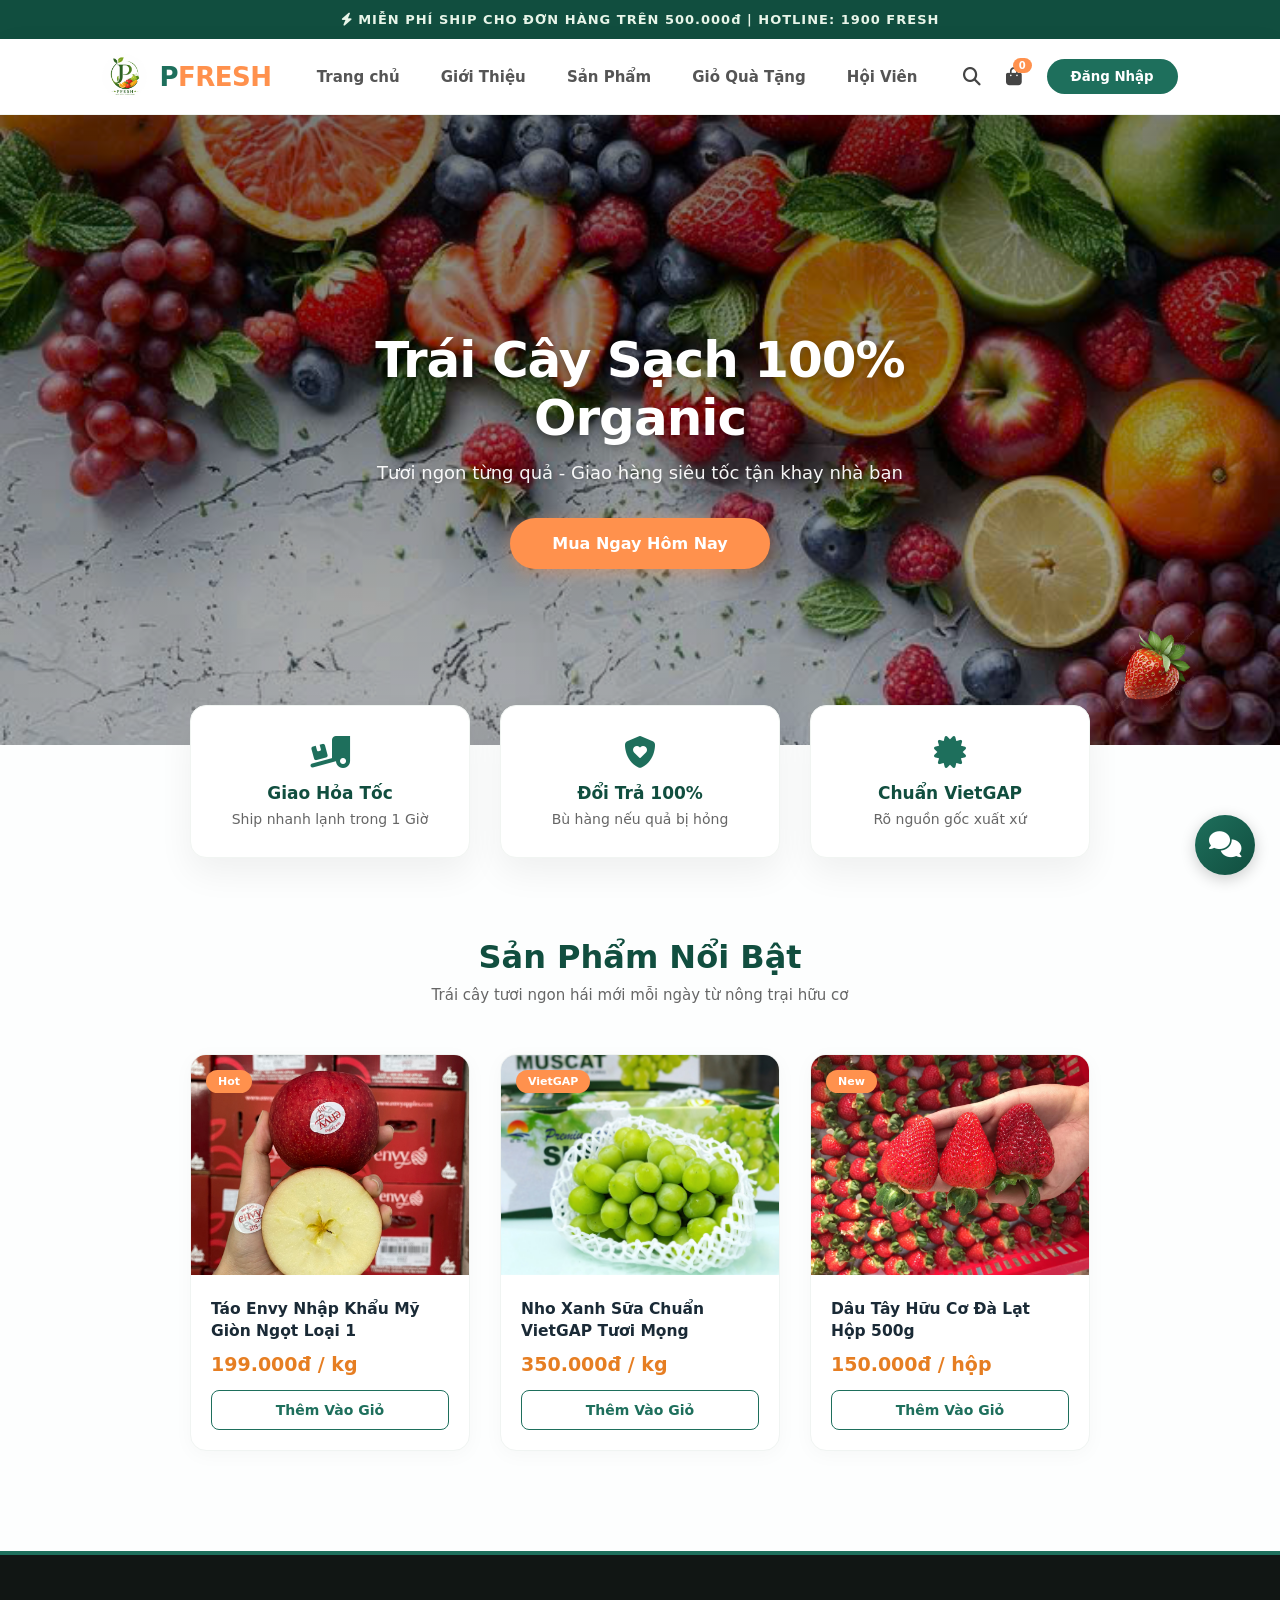
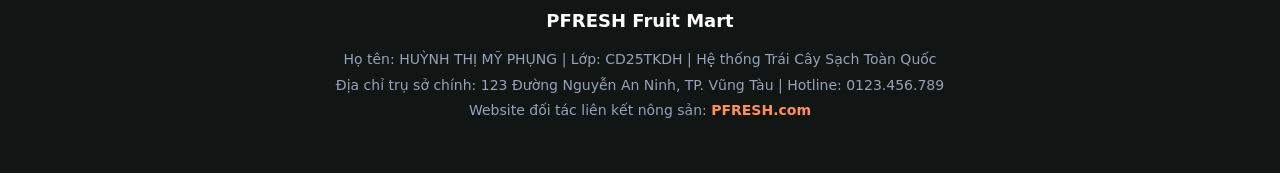
<file: index.html>
<!doctype html>
<html lang="vi">
<head>
    <meta charset="utf-8">
    <meta name="viewport" content="width=device-width, initial-scale=1.0">
    <title>PFRESH - Trái Cây Sạch 100% Organic</title>
    <link href="styles/dinhdangg.css" type="text/css" rel="stylesheet">
    <link rel="stylesheet" href="https://cdnjs.cloudflare.com/ajax/libs/font-awesome/6.4.0/css/all.min.css">
</head>

<body>
    <div class="topbar">
        <i class="fa-solid fa-bolt"></i> MIỄN PHÍ SHIP CHO ĐƠN HÀNG TRÊN 500.000đ | HOTLINE: 1900 FRESH
    </div>

    <header>
        <div class="logo">
            <img src="image/logoo.jpg" alt="Logo">
            <h2>P<span>FRESH</span></h2>
        </div>

        <nav>
            <a href="index.html">Trang chủ</a>
            <a href="Giới thiệu.html">Giới Thiệu</a>
            <a href="Sản phẩm.html">Sản Phẩm</a>
            <a href="Giỏ quà tặng.html">Giỏ Quà Tặng</a>
            <a href="Hội viên.html">Hội Viên</a>
        </nav>

        <div class="icons">
            <i class="fa-solid fa-magnifying-glass"></i>
            <div class="cart">
                <i class="fa-solid fa-bag-shopping"></i>
                <div class="cart-count" id="cartCount">0</div>
            </div>
            <button class="login-btn" onclick="gotoAccount()">Đăng Nhập</button>
        </div>
    </header>

    <section id="home" class="banner">
        <div class="banner-content">
            <h1>Trái Cây Sạch 100% Organic</h1>
            <p>Tươi ngon từng quả - Giao hàng siêu tốc tận khay nhà bạn</p>
            <button onclick="goShop()">Mua Ngay Hôm Nay</button>
        </div>
        <img class="animated-gif" src="image/pngtree-fresh-and-transparent-strawberry-fruit-png-image_9057037.png" alt="Strawberry Animation">
    </section>

    <div class="features">
        <div class="feature-box">
            <i class="fa-solid fa-truck-ramp-box"></i>
            <h3>Giao Hỏa Tốc</h3>
            <p>Ship nhanh lạnh trong 1 Giờ</p>
        </div>
        <div class="feature-box">
            <i class="fa-solid fa-shield-heart"></i>
            <h3>Đổi Trả 100%</h3>
            <p>Bù hàng nếu quả bị hỏng</p>
        </div>
        <div class="feature-box">
            <i class="fa-solid fa-certificate"></i>
            <h3>Chuẩn VietGAP</h3>
            <p>Rõ nguồn gốc xuất xứ</p>
        </div>
    </div>

    <section id="products-section">
        <h2 class="title">Sản Phẩm Nổi Bật</h2>
        <p class="subtitle">Trái cây tươi ngon hái mới mỗi ngày từ nông trại hữu cơ</p>
        
        <div class="products">
            <div class="card">
                <div class="badge">Hot</div>
                <img src="image/envy4.jpg" alt="Táo Envy">
                <div class="content">
                    <h3>Táo Envy Nhập Khẩu Mỹ Giòn Ngọt Loại 1</h3>
                    <div class="price">199.000đ / kg</div>
                    <button class="buy" onclick="addCart()">Thêm Vào Giỏ</button>
                </div>
            </div>
            
            <div class="card">
                <div class="badge">VietGAP</div>
                <img src="image/gia-nho-sua-han-quoc-fuji-2.jpg" alt="Nho Mẫu Đơn">
                <div class="content">
                    <h3>Nho Xanh Sữa Chuẩn VietGAP Tươi Mọng</h3>
                    <div class="price">350.000đ / kg</div>
                    <button class="buy" onclick="addCart()">Thêm Vào Giỏ</button>
                </div>
            </div>
            
            <div class="card">
                <div class="badge">New</div>
                <img src="image/Vuon-dau-tay-Da-Lat-gia-re-Minh-Hoa.jpg" alt="Dâu Tây">
                <div class="content">
                    <h3>Dâu Tây Hữu Cơ Đà Lạt Hộp 500g</h3>
                    <div class="price">150.000đ / hộp</div>
                    <button class="buy" onclick="addCart()">Thêm Vào Giỏ</button>
                </div>
            </div>
        </div>
    </section>
    <footer>
        <p><strong>PFRESH Fruit Mart</strong></p>
        <p>Họ tên: HUỲNH THỊ MỸ PHỤNG | Lớp: CD25TKDH | Hệ thống Trái Cây Sạch Toàn Quốc</p>
        <p>Địa chỉ trụ sở chính: 123 Đường Nguyễn An Ninh, TP. Vũng Tàu | Hotline: 0123.456.789</p>
        <p>Website đối tác liên kết nông sản: <a href="https://PFRESH.com" target="_blank">PFRESH.com</a></p>
    </footer>

    <!-- KHUNG CHATBOX CHUẨN (CHỈ XUẤT HIỆN DUY NHẤT 1 LẦN Ở CUỐI) -->
    <div class="chat-button" onclick="toggleChat()">
        <i class="fa-solid fa-comments"></i>
    </div>

    <div class="chat-box" id="chatBox">
        <div class="chat-header">
            <div class="chat-title">
                <span class="status-dot"></span>
                <div>
                    <h4>Chuyên Viên PFRESH</h4>
                    <p>Đang trực tuyến • Hỗ trợ 24/7</p>
                </div>
            </div>
            <i class="fa-solid fa-xmark close-icon" onclick="toggleChat()"></i>
        </div>
        
        <div class="chat-messages" id="chatMessages">
            <div class="message bot">
                💚 <strong>Dạ PFRESH Fruit Mart xin chào quý khách!</strong><br>
                Hôm nay chúng mình có Táo Envy Mỹ giòn ngọt và Dâu Tây Đà Lạt hữu cơ vừa cập bến tươi rói ạ! Bạn cần shop tư vấn sản phẩm, thiết kế giỏ quà hay hỗ trợ kiểm tra đơn hàng thế ạ? Shop luôn sẵn sàng phục vụ bạn nhiệt tình nhất! 🥰
            </div>
            
            <div class="chat-suggestions">
                <button class="suggest-btn" onclick="selectSuggestion('🍎 Tư vấn trái cây hot hôm nay')">🍎 Trái cây hot hôm nay</button>
                <button class="suggest-btn" onclick="selectSuggestion('🎁 Thiết kế giỏ quà biếu tặng')">🎁 Thiết kế giỏ quà tặng</button>
                <button class="suggest-btn" onclick="selectSuggestion('🛵 Chính sách đổi trả & Freeship')">🛵 Chính sách ship & đổi trả</button>
                <button class="suggest-btn" onclick="selectSuggestion('⭐ Đăng ký thẻ hội viên VIP')">⭐ Thẻ hội viên VIP</button>
            </div>
        </div>
        
        <div class="chat-input-area">
            <input type="text" id="chatInput" placeholder="Nhập câu hỏi của bạn tại đây..." onkeypress="handleKeyPress(event)">
            <button onclick="sendMessage()"><i class="fa-solid fa-paper-plane"></i></button>
        </div>
    </div>

    <script src="script/taitrang.js" type="text/javascript"></script>
</body>
</html>
</file>
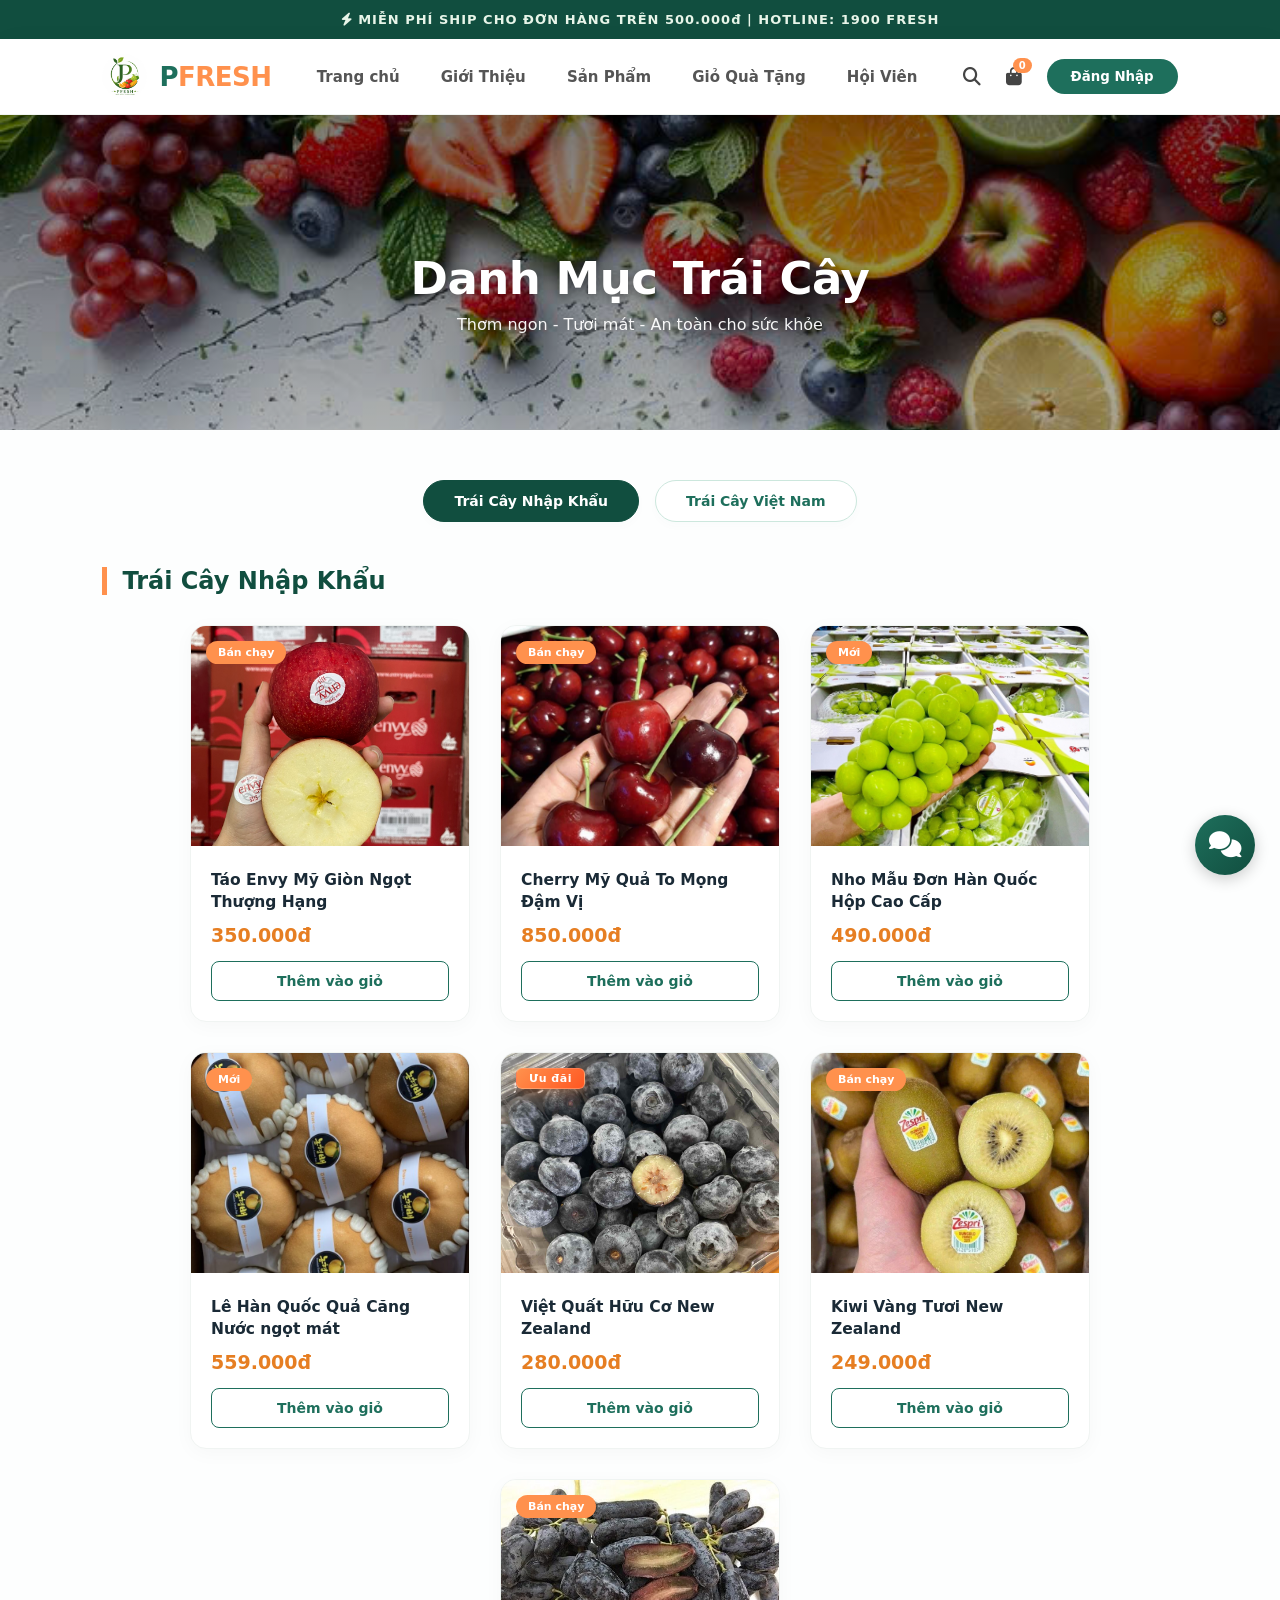
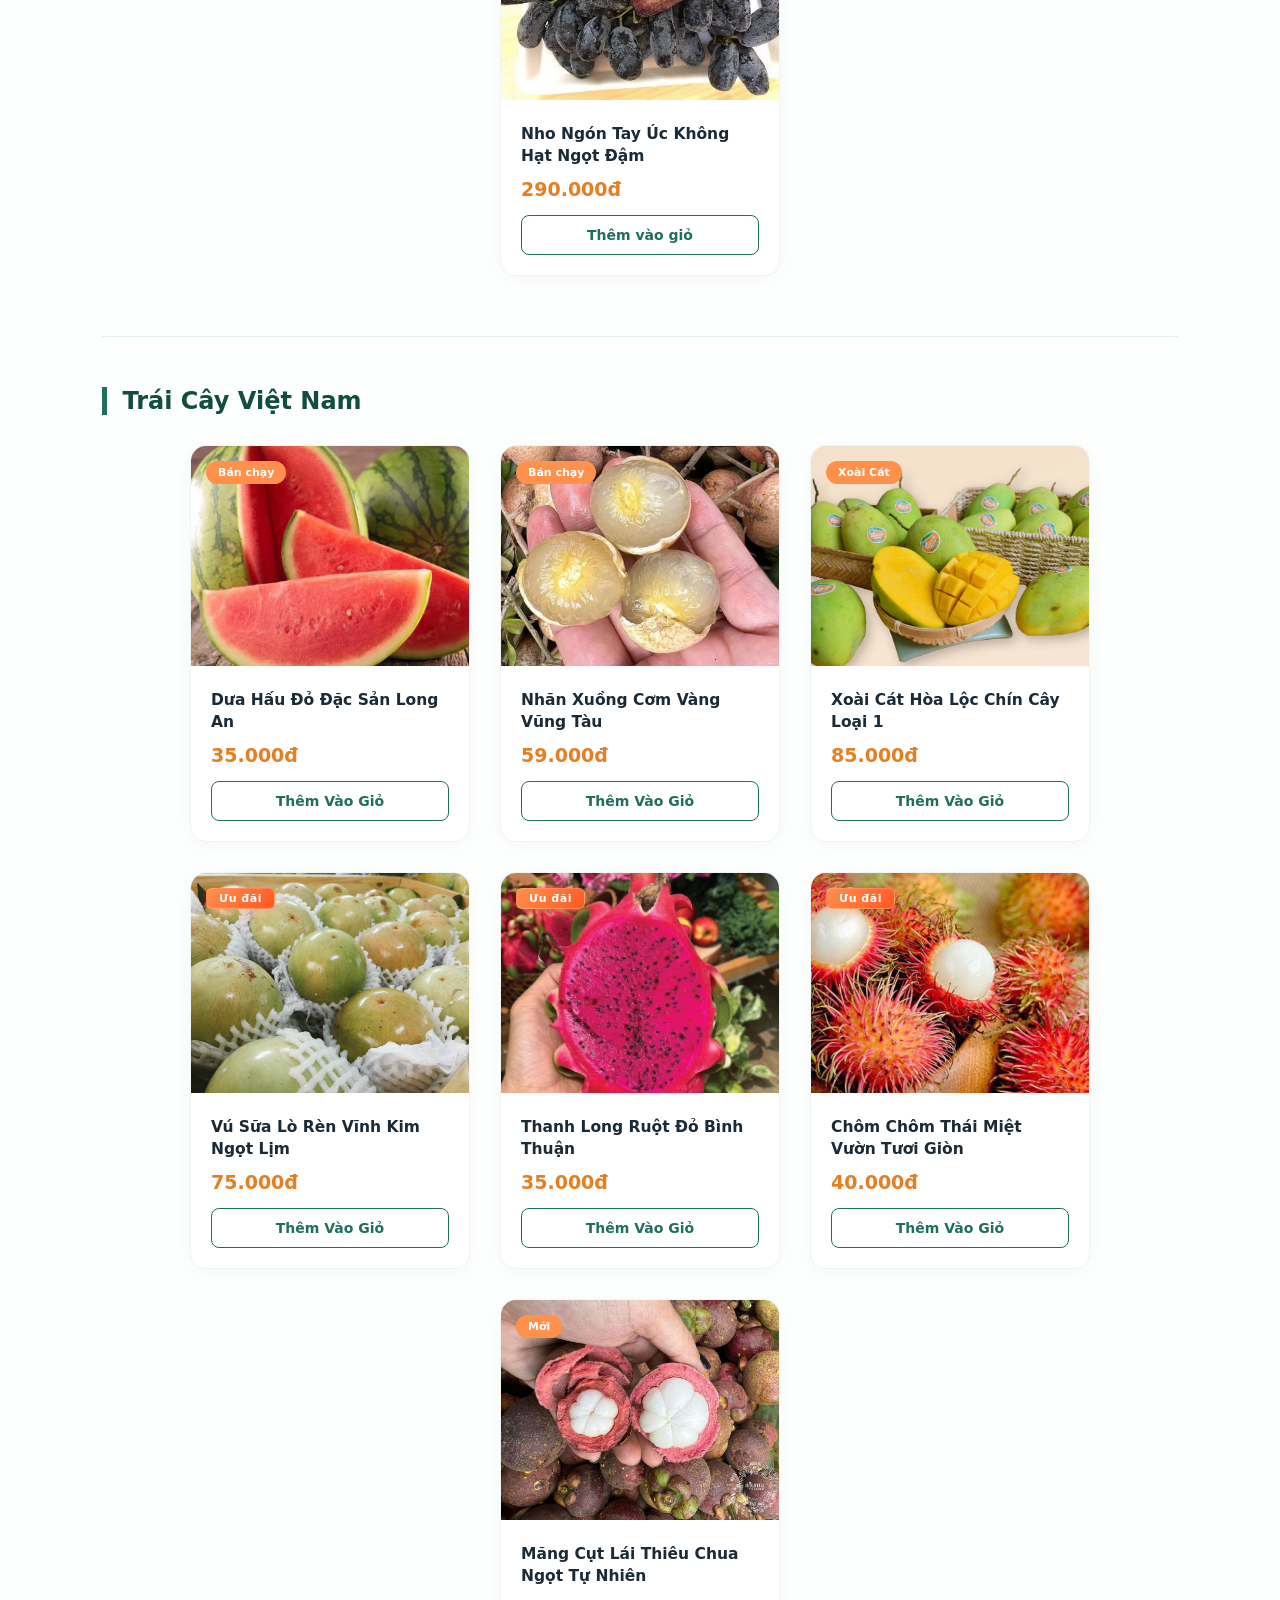
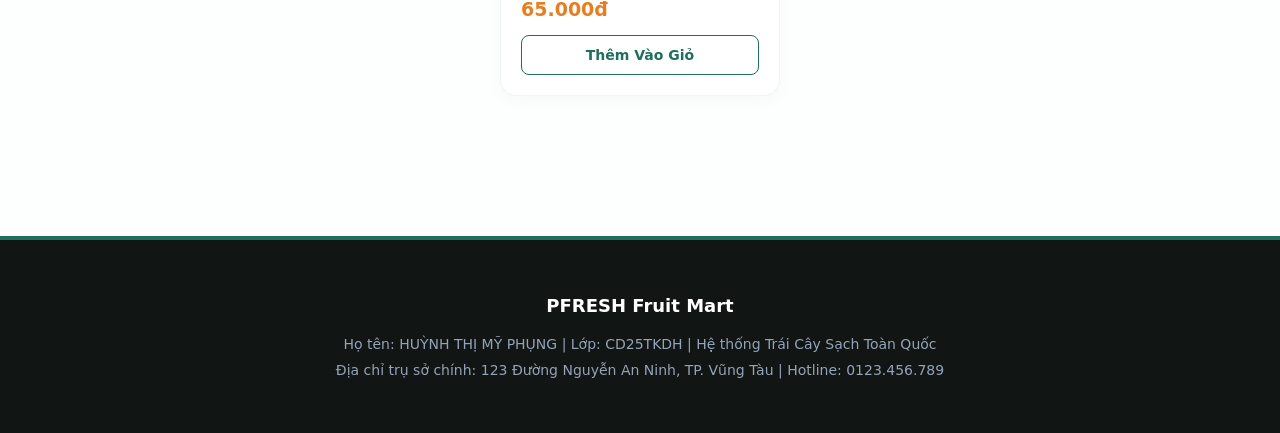
<file: Sản phẩm.html>
<!doctype html>
<html lang="vi">
<head>
    <meta charset="utf-8">
    <meta name="viewport" content="width=device-width, initial-scale=1.0">
    <title>Sản Phẩm - PFRESH</title>
    <link href="styles/dinhdangg.css" type="text/css" rel="stylesheet">
    <link rel="stylesheet" href="https://cdnjs.cloudflare.com/ajax/libs/font-awesome/6.4.0/css/all.min.css">
</head>

<body>
    <div class="topbar">
        <i class="fa-solid fa-bolt"></i> MIỄN PHÍ SHIP CHO ĐƠN HÀNG TRÊN 500.000đ | HOTLINE: 1900 FRESH
    </div>

    <header>
        <div class="logo">
            <img src="image/logoo.jpg" alt="Logo">
            <h2>P<span>FRESH</span></h2>
        </div>
        <nav>
            <a href="index.html">Trang chủ</a>
            <a href="Giới thiệu.html">Giới Thiệu</a>
            <a href="Sản phẩm.html">Sản Phẩm</a>
            <a href="Giỏ quà tặng.html">Giỏ Quà Tặng</a>
            <a href="Hội viên.html">Hội Viên</a>
        </nav>
        <div class="icons">
            <i class="fa-solid fa-magnifying-glass"></i>
            <div class="cart">
                <i class="fa-solid fa-bag-shopping"></i>
                <div class="cart-count" id="cartCount">0</div>
            </div>
            <button class="login-btn" onclick="gotoAccount()">Đăng Nhập</button>
        </div>
    </header>

    <section class="products-hero-banner">
        <div class="banner-content">
            <h1>Danh Mục Trái Cây</h1>
            <p>Thơm ngon - Tươi mát - An toàn cho sức khỏe</p>
        </div>
    </section>

    <section id="products-section" class="products-page-wrapper">
        <div class="products-filter-tabs">
            <button class="filter-tab-btn active" onclick="scrollToSection('imported-fruits')">Trái Cây Nhập Khẩu</button>
            <button class="filter-tab-btn" onclick="scrollToSection('local-fruits')">Trái Cây Việt Nam</button>
        </div>

        <div id="imported-fruits" class="category-block-title">
            <h3>Trái Cây Nhập Khẩu</h3>
        </div>
        
        <div class="products" style="margin-bottom: 60px;">
            <div class="card">
                <div class="badge">Bán chạy</div>
                <img src="image/envy4.jpg" alt="Táo envy Mỹ Nhập Khẩu">
                <div class="content">
                    <h3>Táo Envy Mỹ Giòn Ngọt Thượng Hạng</h3>
                    <div class="price">350.000đ</div>
                    <button class="buy" onclick="addCart()">Thêm vào giỏ</button>
                </div>
            </div>
            <div class="card">
                <div class="badge">Bán chạy</div>
                <img src="image/cherry-my.jpg" alt="Cherry Mỹ">
                <div class="content">
                    <h3>Cherry Mỹ Quả To Mọng Đậm Vị</h3>
                    <div class="price">850.000đ</div>
                    <button class="buy" onclick="addCart()">Thêm vào giỏ</button>
                </div>
            </div>
            <div class="card">
                <div class="badge animated-new">Mới</div>
                <img src="image/1667961566_VCdYELIbGBASNuoc_1667962167-php4cc8za.png" alt="Nho Mẫu Đơn">
                <div class="content">
                    <h3>Nho Mẫu Đơn Hàn Quốc Hộp Cao Cấp</h3>
                    <div class="price">490.000đ</div>
                    <button class="buy" onclick="addCart()">Thêm vào giỏ</button>
                </div>
            </div>
            <div class="card">
                <div class="badge animated-new">Mới</div>
                <img src="image/Le-Han-Quoc-704x704.jpg" alt="Lê Hàn Quốc">
                <div class="content">
                    <h3>Lê Hàn Quốc Quả Căng Nước ngọt mát</h3>
                    <div class="price">559.000đ</div>
                    <button class="buy" onclick="addCart()">Thêm vào giỏ</button>
                </div>
            </div>
            <div class="card">
                <div class="badge discount-highlight">Ưu đãi</div>
                <img src="image/viet-quat-new-zealand-2-min.jpg" alt="Việt Quất New Zealand">
                <div class="content">
                    <h3>Việt Quất Hữu Cơ New Zealand</h3>
                    <div class="price">280.000đ</div>
                    <button class="buy" onclick="addCart()">Thêm vào giỏ</button>
                </div>
            </div>
            <div class="card">
                <div class="badge">Bán chạy</div>
                <img src="image/kiwi-vang-new-zealand__1__2763e39a36ee4914965292b190a02193_master.jpg" alt="Kiwi Vàng New Zealand">
                <div class="content">
                    <h3>Kiwi Vàng Tươi New Zealand</h3>
                    <div class="price">249.000đ</div>
                    <button class="buy" onclick="addCart()">Thêm vào giỏ</button>
                </div>
            </div>
            <div class="card">
                <div class="badge">Bán chạy</div>
                <img src="image/nho_ngon_tay_-min.jpg" alt="Nho Ngón Tay Úc">
                <div class="content">
                    <h3>Nho Ngón Tay Úc Không Hạt Ngọt Đậm</h3>
                    <div class="price">290.000đ</div>
                    <button class="buy" onclick="addCart()">Thêm vào giỏ</button>
                </div>
            </div>
        </div>

        <hr style="border: 0; height: 1px; background: #e0f0e9; margin-top: 50px; margin-bottom: 50px;">

        <div id="local-fruits" class="category-block-title local-accent">
            <h3>Trái Cây Việt Nam</h3>
        </div>
        
        <div class="products">
            <div class="card">
                <div class="badge">Bán chạy</div>
                <img src="image/8936140320468-DT-1.jpg.webp" alt="Dưa hấu Long An">
                <div class="content">
                    <h3>Dưa Hấu Đỏ Đặc Sản Long An</h3>
                    <div class="price">35.000đ</div>
                    <button class="buy" onclick="addCart()">Thêm Vào Giỏ</button>
                </div>
            </div>
            <div class="card">
                <div class="badge">Bán chạy</div>
                <img src="image/nhan-xuong-4-min.jpg" alt="Nhãn xuồng cơm vàng">
                <div class="content">
                    <h3>Nhãn Xuồng Cơm Vàng Vũng Tàu</h3>
                    <div class="price">59.000đ</div>
                    <button class="buy" onclick="addCart()">Thêm Vào Giỏ</button>
                </div>
            </div>
            <div class="card">
                <div class="badge">Xoài Cát</div>
                <img src="image/xoai-cat-hoa-loc.webp" alt="Xoài Cát Hòa Lộc">
                <div class="content">
                    <h3>Xoài Cát Hòa Lộc Chín Cây Loại 1</h3>
                    <div class="price">85.000đ</div>
                    <button class="buy" onclick="addCart()">Thêm Vào Giỏ</button>
                </div>
            </div>
            <div class="card">
                <div class="badge discount-highlight">Ưu đãi</div>
                <img src="image/ve-tien-giang-thuong-thuc-vu-sua-lo-ren-vinh-kim-nuc-tieng-2-1650969320.jpg" alt="Vú Sữa Lò Rèn">
                <div class="content">
                    <h3>Vú Sữa Lò Rèn Vĩnh Kim Ngọt Lịm</h3>
                    <div class="price">75.000đ</div>
                    <button class="buy" onclick="addCart()">Thêm Vào Giỏ</button>
                </div>
            </div>
            <div class="card">
                <div class="badge discount-highlight">Ưu đãi</div>
                <img src="image/thanhlongruotdo.webp" alt="Thanh long ruột đỏ">
                <div class="content">
                    <h3>Thanh Long Ruột Đỏ Bình Thuận</h3>
                    <div class="price">35.000đ</div>
                    <button class="buy" onclick="addCart()">Thêm Vào Giỏ</button>
                </div>
            </div>
            <div class="card">
                <div class="badge discount-highlight">Ưu đãi</div>
                <img src="image/chomchomjpeg-1666149530891-1666149530965268155195.webp" alt="Chôm chôm thái">
                <div class="content">
                    <h3>Chôm Chôm Thái Miệt Vườn Tươi Giòn</h3>
                    <div class="price">40.000đ</div>
                    <button class="buy" onclick="addCart()">Thêm Vào Giỏ</button>
                </div>
            </div>
            <div class="card">
                <div class="badge animated-new">Mới</div>
                <img src="image/Ajuma_mang-cut-lai-thieu-thuan-tu-nhien2_20220505092008757.jpg" alt="Măng cụt Lái Thiêu">
                <div class="content">
                    <h3>Măng Cụt Lái Thiêu Chua Ngọt Tự Nhiên</h3>
                    <div class="price">65.000đ</div>
                    <button class="buy" onclick="addCart()">Thêm Vào Giỏ</button>
                </div>
            </div>
        </div>
    </section>

    <footer>
        <p><strong>PFRESH Fruit Mart</strong></p>
        <p>Họ tên: HUỲNH THỊ MỸ PHỤNG | Lớp: CD25TKDH | Hệ thống Trái Cây Sạch Toàn Quốc</p>
        <p>Địa chỉ trụ sở chính: 123 Đường Nguyễn An Ninh, TP. Vũng Tàu | Hotline: 0123.456.789</p>
    </footer>

    <div class="chat-button" onclick="toggleChat()">
        <i class="fa-solid fa-comments"></i>
    </div>

    <div class="chat-box" id="chatBox">
        <div class="chat-header">
            <div class="chat-title">
                <span class="status-dot"></span>
                <div>
                    <h4>Chuyên Viên PFRESH</h4>
                    <p>Đang trực tuyến • Hỗ trợ 24/7</p>
                </div>
            </div>
            <i class="fa-solid fa-xmark close-icon" onclick="toggleChat()"></i>
        </div>
        
        <div class="chat-messages" id="chatMessages">
            <div class="message bot">
                💚 <strong>Dạ PFRESH Fruit Mart xin chào bạn!</strong><br>
                Hôm nay kho hàng có rất nhiều đợt trái cây nội địa và nhập khẩu tươi rói vừa về. Bạn cần shop tư vấn loại quả nào tốt cho sức khỏe hay giao hỏa tốc 1 giờ không ạ? 🥰
            </div>
            <div class="chat-suggestions">
                <button class="suggest-btn" onclick="selectSuggestion('🍎 Trái cây nhập khẩu')">🍎 Trái cây nhập khẩu</button>
                <button class="suggest-btn" onclick="selectSuggestion('🎁 Giỏ quà sang trọng')">🎁 Giỏ quà sang trọng</button>
                <button class="suggest-btn" onclick="selectSuggestion('🛵 Phí ship hỏa tốc là bao nhiêu?')">🛵 Phí ship hỏa tốc</button>
            </div>
        </div>
        
        <div class="chat-input-area">
            <input type="text" id="chatInput" placeholder="Nhập câu hỏi của bạn tại đây..." onkeypress="handleKeyPress(event)">
            <button onclick="sendMessage()"><i class="fa-solid fa-paper-plane"></i></button>
        </div>
    </div>

    <script src="script/taitrang.js" type="text/javascript"></script>
    <script>
        function scrollToSection(id) {
            document.getElementById(id).scrollIntoView({ behavior: 'smooth' });
            
            // Đổi class active cho tab tương ứng
            const buttons = document.querySelectorAll('.filter-tab-btn');
            buttons.forEach(btn => btn.classList.remove('active'));
            event.target.classList.add('active');
        }
    </script>
</body>
</html>
</file>
<file: styles/dinhdangg.css>
@charset "utf-8";

* {
    margin: 0;
    padding: 0;
    box-sizing: border-box;
    font-family: 'Segoe UI', system-ui, Tahoma, Geneva, Verdana, sans-serif;
    scroll-behavior: smooth;
}

body {
    background: #fdfefe;
    color: #2c3e50;
    overflow-x: hidden;
}

.topbar {
    background: #114e3f;
    color: #e8f5e9;
    text-align: center;
    padding: 12px;
    font-size: 13px;
    font-weight: 600;
    letter-spacing: 1px;
}

header {
    background: rgba(255, 255, 255, 0.95);
    display: flex;
    justify-content: space-between;
    align-items: center;
    padding: 15px 8%;
    box-shadow: 0 4px 30px rgba(0, 0, 0, 0.03);
    position: sticky;
    top: 0;
    z-index: 1000;
    backdrop-filter: blur(10px);
    border-bottom: 1px solid #f0f4f1;
}

.logo {
    display: flex;
    align-items: center;
    gap: 12px;
}

.logo img {
    width: 45px;
    height: 45px;
    object-fit: contain;
    border-radius: 50%;
}

.logo h2 {
    color: #1e6f5c;
    font-weight: 800;
    font-size: 26px;
    letter-spacing: -0.5px;
}

.logo span {
    color: #ff914d;
}

nav a {
    text-decoration: none;
    margin: 0 18px;
    color: #555;
    font-weight: 600;
    transition: all 0.3s ease;
    font-size: 15px;
    position: relative;
}

nav a:hover {
    color: #1e6f5c;
}

nav a::after {
    content: '';
    position: absolute;
    width: 0;
    height: 2px;
    bottom: -5px;
    left: 0;
    background-color: #ff914d;
    transition: width 0.3s ease;
}

nav a:hover::after {
    width: 100%;
}

.icons {
    display: flex;
    align-items: center;
    gap: 25px;
    font-size: 18px;
    color: #444;
}

.icons i {
    cursor: pointer;
    transition: all 0.3s ease;
}

.icons i:hover {
    color: #ff914d;
    transform: scale(1.1);
}

.cart {
    position: relative;
}

.cart-count {
    position: absolute;
    top: -8px;
    right: -10px;
    background: #ff914d;
    color: white;
    font-size: 10px;
    font-weight: bold;
    padding: 2px 6px;
    border-radius: 20px;
}

.login-btn {
    background: #1e6f5c;
    color: white;
    padding: 10px 24px;
    border: none;
    border-radius: 25px;
    font-weight: 600;
    cursor: pointer;
    transition: all 0.3s ease;
}

.login-btn:hover {
    background: #ff914d;
    transform: translateY(-2px);
}

.banner {
    height: 70vh;
    background: linear-gradient(rgba(0, 0, 0, 0.5), rgba(0, 0, 0, 0.3)), url("image/Gemini_Generated_Image_mga8qtmga8qtmga8.png");
    background-size: cover;
    background-position: center;
    display: flex;
    justify-content: center;
    align-items: center;
    text-align: center;
    color: white;
    position: relative;
}

.banner-content {
    z-index: 2;
    max-width: 750px;
    padding: 20px;
}

.banner h1 {
    font-size: 50px;
    font-weight: 800;
    margin-bottom: 15px;
    letter-spacing: -1px;
    text-shadow: 0 2px 10px rgba(0,0,0,0.3);
}

.banner p {
    font-size: 18px;
    margin-bottom: 35px;
    font-weight: 400;
    opacity: 0.95;
    text-shadow: 0 2px 5px rgba(0,0,0,0.3);
}

.banner button {
    background: #ff914d;
    color: white;
    border: none;
    padding: 16px 42px;
    border-radius: 30px;
    font-size: 16px;
    font-weight: 700;
    cursor: pointer;
    transition: all 0.3s ease;
    box-shadow: 0 4px 15px rgba(255, 145, 77, 0.4);
}

.banner button:hover {
    background: #fff;
    color: #1e6f5c;
    transform: translateY(-3px);
    box-shadow: 0 6px 20px rgba(255,255,255,0.4);
}

.animated-gif {
    position: absolute;
    bottom: 30px;
    right: 80px;
    width: 90px;
    z-index: 2;
    animation: bounce 3s infinite ease-in-out;
}

@keyframes bounce {
    0%, 100% { transform: translateY(0); }
    50% { transform: translateY(-12px); }
}

.features {
    display: flex;
    justify-content: center;
    flex-wrap: wrap;
    gap: 30px;
    padding: 0 20px;
    margin-top: -40px;
    position: relative;
    z-index: 5;
}

.feature-box {
    background: white;
    width: 280px;
    padding: 30px 25px;
    text-align: center;
    border-radius: 16px;
    box-shadow: 0 15px 35px rgba(0,0,0,.06);
    transition: all 0.3s ease;
    border: 1px solid #f1f5f2;
}

.feature-box:hover {
    transform: translateY(-8px);
    box-shadow: 0 20px 40px rgba(30, 111, 92, 0.1);
}

.feature-box i {
    font-size: 32px;
    color: #1e6f5c;
    margin-bottom: 15px;
}

.feature-box h3 {
    font-size: 17px;
    margin-bottom: 8px;
    color: #114e3f;
}

.feature-box p {
    font-size: 14px;
    color: #666;
}

section {
    padding: 80px 8% 40px 8%;
}

.title {
    text-align: center;
    font-size: 32px;
    color: #114e3f;
    margin-bottom: 10px;
    font-weight: 700;
}

.subtitle {
    text-align: center;
    color: #666;
    margin-bottom: 50px;
    font-size: 15px;
}

.products {
    display: flex;
    flex-wrap: wrap;
    justify-content: center;
    gap: 30px;
}

.card {
    background: white;
    width: 280px;
    border-radius: 16px;
    overflow: hidden;
    box-shadow: 0 4px 20px rgba(0,0,0,.03);
    transition: all 0.4s cubic-bezier(0.165, 0.84, 0.44, 1);
    border: 1px solid #eee;
    position: relative;
}

.card:hover {
    transform: translateY(-8px);
    box-shadow: 0 15px 35px rgba(0,0,0,.1);
}

.badge {
    position: absolute;
    top: 15px;
    left: 15px;
    background: #ff914d;
    color: white;
    padding: 5px 12px;
    font-size: 11px;
    font-weight: bold;
    border-radius: 20px;
    z-index: 1;
}

.card img {
    width: 100%;
    height: 220px;
    object-fit: cover;
    transition: transform 0.5s ease;
}

.card:hover img {
    transform: scale(1.04);
}

.content {
    padding: 20px;
}

.content h3 {
    font-size: 16px;
    color: #2c3e50;
    margin-bottom: 6px;
    font-weight: 700;
    height: 44px;
    display: -webkit-box;
    -webkit-line-clamp: 2;
    -webkit-box-orient: vertical;
    overflow: hidden;
}

.price {
    font-size: 18px;
    font-weight: 700;
    color: #e67e22;
    margin: 10px 0 15px 0;
}

.buy {
    width: 100%;
    padding: 11px;
    border: 1px solid #1e6f5c;
    background: transparent;
    color: #1e6f5c;
    font-weight: 600;
    font-size: 14px;
    border-radius: 8px;
    cursor: pointer;
    transition: all 0.3s ease;
}

.buy:hover {
    background: #1e6f5c;
    color: white;
}

.account-container {
    display: flex;
    justify-content: center;
    align-items: flex-start;
    flex-wrap: wrap;
    gap: 40px;
    background: #f4fcf9;
    padding: 60px 40px;
    border-radius: 24px;
}

.form-box {
    background: white;
    flex: 1;
    min-width: 320px;
    max-width: 450px;
    padding: 40px;
    border-radius: 16px;
    box-shadow: 0 10px 30px rgba(30,111,92,0.05);
}

.form-box h2 {
    text-align: center;
    color: #114e3f;
    margin-bottom: 30px;
    font-size: 22px;
    font-weight: 700;
}

.form-group {
    margin-bottom: 22px;
}

.form-group label {
    display: block;
    font-weight: 600;
    margin-bottom: 8px;
    color: #4a5568;
    font-size: 13px;
}

.form-group input[type="text"],
.form-group input[type="password"],
.form-group select,
.form-group textarea {
    width: 100%;
    padding: 12px 16px;
    border: 1px solid #e2e8f0;
    border-radius: 8px;
    outline: none;
    font-size: 14px;
    transition: all 0.3s ease;
    background: #f8fafc;
}

.form-group input:focus,
.form-group select:focus,
.form-group textarea:focus {
    border-color: #1e6f5c;
    background: #fff;
    box-shadow: 0 0 0 3px rgba(30,111,92,0.15);
}

.radio-group, .checkbox-group {
    display: flex;
    gap: 15px;
    align-items: center;
    margin-top: 10px;
}

.radio-group label, .checkbox-group label {
    display: inline;
    font-weight: 500;
    cursor: pointer;
    font-size: 14px;
    color: #4a5568;
}

.submit-btn {
    width: 100%;
    padding: 14px;
    border: none;
    background: #1e6f5c;
    color: white;
    font-size: 15px;
    font-weight: 700;
    border-radius: 8px;
    cursor: pointer;
    transition: all 0.3s ease;
}

.submit-btn:hover {
    background: #114e3f;
    transform: translateY(-1px);
}

footer {
    background: #111614;
    color: #94a3b8;
    text-align: center;
    padding: 50px 20px;
    margin-top: 60px;
    line-height: 1.8;
    font-size: 14px;
    border-top: 4px solid #1e6f5c;
}

footer strong {
    color: white;
    font-size: 18px;
    display: inline-block;
    margin-bottom: 10px;
}

footer a {
    color: #ff914d;
    text-decoration: none;
    font-weight: 600;
}

footer a:hover {
    text-decoration: underline;
}

/* --- CHATBOX STYLES --- */
.chat-button {
    position: fixed;
    bottom: 25px;
    right: 25px;
    width: 60px;
    height: 60px;
    background: linear-gradient(135deg, #1e6f5c, #114e3f);
    color: white;
    border-radius: 50%;
    display: flex;
    justify-content: center;
    align-items: center;
    font-size: 26px;
    cursor: pointer;
    box-shadow: 0 4px 15px rgba(0,0,0,0.2);
    z-index: 9999;
    transition: transform 0.3s ease;
}

.chat-button:hover {
    transform: scale(1.1);
}

.chat-box {
    position: fixed;
    bottom: 95px;
    right: 25px;
    width: 360px;
    height: 480px;
    background-color: white;
    border-radius: 16px;
    box-shadow: 0 10px 30px rgba(0,0,0,0.15);
    display: none; 
    flex-direction: column;
    overflow: hidden;
    z-index: 9999;
}

.chat-header {
    background: linear-gradient(135deg, #114e3f, #1e6f5c);
    color: white;
    padding: 15px;
    display: flex;
    justify-content: space-between;
    align-items: center;
}

.chat-title {
    display: flex;
    align-items: center;
    gap: 10px;
}

.chat-title h4 {
    margin: 0;
    font-size: 15px;
    color: #ffffff;
    font-weight: 600;
}

.chat-title p {
    margin: 0;
    font-size: 11px;
    color: #e0f0e9;
}

.status-dot {
    width: 10px;
    height: 10px;
    background-color: #2ecc71;
    border-radius: 50%;
    display: inline-block;
    animation: pulse 2s infinite;
}

@keyframes pulse {
    0% { box-shadow: 0 0 0 0 rgba(46, 204, 113, 0.7); }
    70% { box-shadow: 0 0 0 6px rgba(46, 204, 113, 0); }
    100% { box-shadow: 0 0 0 0 rgba(46, 204, 113, 0); }
}

.close-icon {
    cursor: pointer;
    font-size: 18px;
    opacity: 0.8;
    transition: opacity 0.2s;
}

.close-icon:hover {
    opacity: 1;
}

.chat-messages {
    flex: 1;
    background-color: #f9fbf9;
    padding: 15px;
    overflow-y: auto;
    display: flex;
    flex-direction: column;
    gap: 12px;
}

.message.bot {
    background: #ffffff;
    border: 1px solid #e0f0e9;
    border-radius: 14px 14px 14px 0px;
    padding: 12px 14px;
    color: #2b4c43;
    max-width: 85%;
    font-size: 13.5px;
    line-height: 1.5;
    box-shadow: 0 2px 4px rgba(0,0,0,0.02);
}

.message.user {
    background: #1e6f5c;
    color: white;
    border-radius: 14px 14px 0px 14px;
    padding: 10px 14px;
    align-self: flex-end;
    max-width: 85%;
    font-size: 13.5px;
    line-height: 1.5;
}

.chat-suggestions {
    display: flex;
    flex-wrap: wrap;
    gap: 6px;
    margin-top: 5px;
}

.suggest-btn {
    background: #eef7f4;
    border: 1px solid #cce7dd;
    color: #1e6f5c;
    padding: 7px 12px;
    border-radius: 20px;
    font-size: 12px;
    cursor: pointer;
    transition: all 0.2s ease;
    font-weight: 500;
}

.suggest-btn:hover {
    background: #1e6f5c;
    color: white;
    border-color: #1e6f5c;
}

.chat-input-area {
    padding: 12px;
    border-top: 1px solid #eee;
    display: flex;
    gap: 8px;
    background-color: #fff;
}

.chat-input-area input {
    flex: 1;
    border: 1px solid #ddd;
    padding: 10px 12px;
    border-radius: 20px;
    outline: none;
    font-size: 13px;
}

.chat-input-area input:focus {
    border-color: #1e6f5c;
}

.chat-input-area button {
    background: #ff914d;
    color: white;
    border: none;
    width: 38px;
    height: 38px;
    border-radius: 50%;
    cursor: pointer;
    display: flex;
    justify-content: center;
    align-items: center;
    font-size: 15px;
    transition: background 0.2s;
}

.chat-input-area button:hover {
    background: #e07b3b;
}
/* HIỆU ỨNG DI CHUỘT ĐỔI MÀU HIỆN ĐẠI CHO 3 Ô DANH MỤC BANNER */
.feature-box.clickable {
    transition: all 0.4s cubic-bezier(0.25, 0.8, 0.25, 1);
}

.feature-box.clickable i,
.feature-box.clickable h3,
.feature-box.clickable p {
    transition: color 0.3s ease;
}

/* Khi di chuột vào: Đổi toàn bộ nền thành màu xanh ngọc chủ đạo, icon/chữ thành màu trắng và cam */
.feature-box.clickable:hover {
    background: #1e6f5c !important;
    border-color: #1e6f5c !important;
    transform: translateY(-10px);
    box-shadow: 0 20px 40px rgba(30, 111, 92, 0.25) !important;
}

.feature-box.clickable:hover i {
    color: #ff914d !important; /* Icon biến thành màu cam thương hiệu điểm nhấn */
}

.feature-box.clickable:hover h3 {
    color: #ffffff !important;
}

.feature-box.clickable:hover p {
    color: #e8f5e9 !important;
    opacity: 0.9;
}/* ==========================================================================
   CSS BỔ SUNG DÀNH RIÊNG CHO TRANG DANH MỤC SẢN PHẨM (PRODUCTS PAGE)
   ========================================================================== */

.products-page-wrapper {
    padding: 60px 8% 80px 8%;
}

/* Thanh tab điều hướng danh mục nhanh tinh tế */
.products-filter-tabs {
    display: flex;
    justify-content: center;
    gap: 16px;
    margin-bottom: 45px;
    flex-wrap: wrap;
}

.filter-tab-btn {
    background: #ffffff;
    border: 1px solid #cce7dd;
    color: #1e6f5c;
    padding: 12px 30px;
    border-radius: 30px;
    font-size: 14px;
    font-weight: 700;
    cursor: pointer;
    transition: all 0.3s cubic-bezier(0.25, 0.8, 0.25, 1);
    box-shadow: 0 4px 10px rgba(30, 111, 92, 0.02);
}

.filter-tab-btn:hover {
    background: #1e6f5c;
    color: #ffffff;
    border-color: #1e6f5c;
    transform: translateY(-2px);
    box-shadow: 0 6px 15px rgba(30, 111, 92, 0.15);
}

.filter-tab-btn.active {
    background: #114e3f;
    color: #ffffff;
    border-color: #114e3f;
}

/* Tiêu đề khối danh mục trái cây */
.category-block-title {
    margin-top: 20px;
    margin-bottom: 30px;
    scroll-margin-top: 100px; /* Tạo khoảng trống trần khi cuộn mượt đến */
}

.category-block-title h3 {
    color: #114e3f;
    font-size: 24px;
    font-weight: 700;
    border-left: 5px solid #ff914d;
    padding-left: 15px;
    display: inline-block;
}

.category-block-title.local-accent h3 {
    border-left-color: #1e6f5c;
}

/* Nâng cấp chiều sâu cho card sản phẩm bắt mắt hơn */
.products .card {
    border: 1px solid #f0f4f2;
    background: #ffffff;
}

.products .card .content h3 {
    height: 44px;
    font-size: 15.5px;
    color: #1a2a36;
    margin-bottom: 8px;
    line-height: 1.4;
}

.products .card .price {
    font-size: 19px;
    color: #e67e22;
    font-weight: 700;
}
/* ==========================================================================
   CSS BỔ SUNG DÀNH RIÊNG CHO TRANG GIỚI THIỆU (ABOUT SECTION)
   ========================================================================== */

.about-section {
    padding: 60px 8% 80px 8%;
}

.about-container {
    display: flex;
    align-items: center;
    justify-content: space-between;
    gap: 50px;
    flex-wrap: wrap;
    margin-top: 20px;
}

.about-image {
    flex: 1;
    min-width: 320px;
    position: relative;
    border-radius: 16px;
    overflow: visible;
}

.about-image img {
    width: 100%;
    height: 420px;
    object-fit: cover;
    border-radius: 16px;
    box-shadow: 0 15px 35px rgba(0,0,0,0.08);
    transition: transform 0.4s cubic-bezier(0.165, 0.84, 0.44, 1);
}

.about-image:hover img {
    transform: scale(1.02) translateY(-2px);
}

/* Badge số năm kinh nghiệm bay nhảy sinh động */
.about-badge {
    position: absolute;
    bottom: -20px;
    right: -20px;
    background: #ff914d;
    color: white;
    padding: 18px 25px;
    border-radius: 14px;
    box-shadow: 0 10px 25px rgba(255, 145, 77, 0.35);
    text-align: center;
    z-index: 10;
    animation: bounceAboutBadge 3s infinite ease-in-out;
}

.about-badge b {
    font-size: 30px;
    display: block;
    line-height: 1;
    font-weight: 800;
}

.about-badge span {
    font-size: 11px;
    font-weight: 600;
    text-transform: uppercase;
    letter-spacing: 0.5px;
    white-space: nowrap;
}

@keyframes bounceAboutBadge {
    0%, 100% { transform: translateY(0); }
    50% { transform: translateY(-8px); }
}

.about-text {
    flex: 1.2;
    min-width: 350px;
}

.about-tag {
    background: #eef7f4;
    color: #1e6f5c;
    padding: 6px 16px;
    border-radius: 20px;
    font-size: 13px;
    font-weight: 700;
    display: inline-block;
    margin-bottom: 15px;
    letter-spacing: 0.5px;
}

.about-title {
    color: #114e3f;
    font-size: 36px;
    font-weight: 800;
    line-height: 1.3;
    margin-bottom: 22px;
}

.about-description {
    font-size: 15.5px;
    line-height: 1.75;
    color: #556772;
    margin-bottom: 30px;
    text-align: justify;
}

/* Khối gạch đầu dòng các tiêu chí */
.about-points {
    display: flex;
    flex-direction: column;
    gap: 18px;
}

.point-item {
    display: flex;
    align-items: flex-start;
    gap: 15px;
    background: #ffffff;
    padding: 16px 22px;
    border-radius: 12px;
    border: 1px solid #f1f5f2;
    box-shadow: 0 4px 15px rgba(0,0,0,0.01);
    transition: all 0.3s cubic-bezier(0.25, 0.8, 0.25, 1);
}

.point-item:hover {
    transform: translateX(6px);
    border-color: #cce7dd;
    box-shadow: 0 6px 20px rgba(30, 111, 92, 0.06);
    background: #fbfdfc;
}

.point-item i {
    color: #1e6f5c;
    font-size: 20px;
    margin-top: 3px;
}

.point-item h4 {
    color: #114e3f;
    font-size: 16px;
    font-weight: 700;
    margin-bottom: 5px;
}

.point-item p {
    font-size: 14px;
    color: #666;
    line-height: 1.5;
}
/* ==========================================================================
   CSS BỔ SUNG ĐƯỜNG NỀN BANNER CHO TRANG TÀI KHOẢN HỘI VIÊN
   ========================================================================== */

.account-banner {
    height: 40vh; /* Định dạng chiều cao vừa vặn cho trang phụ */
    background: linear-gradient(rgba(0, 0, 0, 0.55), rgba(0, 0, 0, 0.35)), url("../image/z7902496918844_0a20a92aff2b50b8631188e7cf0a498e.jpg");
    background-size: cover;
    background-position: center;
    background-repeat: no-repeat;
    display: flex;
    justify-content: center;
    align-items: center;
    text-align: center;
    color: white;
    position: relative;
}

.account-banner .banner-content {
    z-index: 2;
    max-width: 800px;
    padding: 20px;
}

.account-banner h1 {
    font-size: 42px;
    font-weight: 800;
    margin-bottom: 12px;
    letter-spacing: -0.5px;
    text-shadow: 0 2px 10px rgba(0,0,0,0.4);
}

.account-banner p {
    font-size: 16px;
    font-weight: 400;
    opacity: 0.95;
    text-shadow: 0 2px 6px rgba(0,0,0,0.4);
}

/* Đẩy nhẹ lề trên cho container form để tạo bố cục thoáng đãng */
#account-section {
    padding-top: 40px;
}
@charset "utf-8";

* {
    margin: 0;
    padding: 0;
    box-sizing: border-box;
    font-family: 'Segoe UI', system-ui, Tahoma, Geneva, Verdana, sans-serif;
    scroll-behavior: smooth;
}

body {
    background: #fdfefe;
    color: #2c3e50;
    overflow-x: hidden;
}

.topbar {
    background: #114e3f;
    color: #e8f5e9;
    text-align: center;
    padding: 12px;
    font-size: 13px;
    font-weight: 600;
    letter-spacing: 1px;
}

header {
    background: rgba(255, 255, 255, 0.95);
    display: flex;
    justify-content: space-between;
    align-items: center;
    padding: 15px 8%;
    box-shadow: 0 4px 30px rgba(0, 0, 0, 0.03);
    position: sticky;
    top: 0;
    z-index: 1000;
    backdrop-filter: blur(10px);
    border-bottom: 1px solid #f0f4f1;
}

.logo {
    display: flex;
    align-items: center;
    gap: 12px;
}

.logo img {
    width: 45px;
    height: 45px;
    object-fit: contain;
    border-radius: 50%;
}

.logo h2 {
    color: #1e6f5c;
    font-weight: 800;
    font-size: 26px;
    letter-spacing: -0.5px;
}

.logo span {
    color: #ff914d;
}

nav a {
    text-decoration: none;
    margin: 0 18px;
    color: #555;
    font-weight: 600;
    transition: all 0.3s ease;
    font-size: 15px;
    position: relative;
}

nav a:hover {
    color: #1e6f5c;
}

nav a::after {
    content: '';
    position: absolute;
    width: 0;
    height: 2px;
    bottom: -5px;
    left: 0;
    background-color: #ff914d;
    transition: width 0.3s ease;
}

nav a:hover::after {
    width: 100%;
}

.icons {
    display: flex;
    align-items: center;
    gap: 25px;
    font-size: 18px;
    color: #444;
}

.icons i {
    cursor: pointer;
    transition: all 0.3s ease;
}

.icons i:hover {
    color: #ff914d;
    transform: scale(1.1);
}

.cart {
    position: relative;
}

.cart-count {
    position: absolute;
    top: -8px;
    right: -10px;
    background: #ff914d;
    color: white;
    font-size: 10px;
    font-weight: bold;
    padding: 2px 6px;
    border-radius: 20px;
}

.login-btn {
    background: #1e6f5c;
    color: white;
    padding: 10px 24px;
    border: none;
    border-radius: 25px;
    font-weight: 600;
    cursor: pointer;
    transition: all 0.3s ease;
}

.login-btn:hover {
    background: #ff914d;
    transform: translateY(-2px);
}

.banner {
    height: 70vh;
    background: linear-gradient(rgba(0, 0, 0, 0.5), rgba(0, 0, 0, 0.3)), url("../image/z7902496918844_0a20a92aff2b50b8631188e7cf0a498e.jpg");
    background-size: cover;
    background-position: center;
    display: flex;
    justify-content: center;
    align-items: center;
    text-align: center;
    color: white;
    position: relative;
}

.banner-content {
    z-index: 2;
    max-width: 750px;
    padding: 20px;
}

.banner h1 {
    font-size: 50px;
    font-weight: 800;
    margin-bottom: 15px;
    letter-spacing: -1px;
    text-shadow: 0 2px 10px rgba(0,0,0,0.3);
}

.banner p {
    font-size: 18px;
    margin-bottom: 35px;
    font-weight: 400;
    opacity: 0.95;
    text-shadow: 0 2px 5px rgba(0,0,0,0.3);
}

.banner button {
    background: #ff914d;
    color: white;
    border: none;
    padding: 16px 42px;
    border-radius: 30px;
    font-size: 16px;
    font-weight: 700;
    cursor: pointer;
    transition: all 0.3s ease;
    box-shadow: 0 4px 15px rgba(255, 145, 77, 0.4);
}

.banner button:hover {
    background: #fff;
    color: #1e6f5c;
    transform: translateY(-3px);
    box-shadow: 0 6px 20px rgba(255,255,255,0.4);
}

.animated-gif {
    position: absolute;
    bottom: 30px;
    right: 80px;
    width: 90px;
    z-index: 2;
    animation: bounce 3s infinite ease-in-out;
}

@keyframes bounce {
    0%, 100% { transform: translateY(0); }
    50% { transform: translateY(-12px); }
}

.features {
    display: flex;
    justify-content: center;
    flex-wrap: wrap;
    gap: 30px;
    padding: 0 20px;
    margin-top: -40px;
    position: relative;
    z-index: 5;
}

.feature-box {
    background: white;
    width: 280px;
    padding: 30px 25px;
    text-align: center;
    border-radius: 16px;
    box-shadow: 0 15px 35px rgba(0,0,0,.06);
    transition: all 0.3s ease;
    border: 1px solid #f1f5f2;
}

.feature-box:hover {
    transform: translateY(-8px);
    box-shadow: 0 20px 40px rgba(30, 111, 92, 0.1);
}

.feature-box i {
    font-size: 32px;
    color: #1e6f5c;
    margin-bottom: 15px;
}

.feature-box h3 {
    font-size: 17px;
    margin-bottom: 8px;
    color: #114e3f;
}

.feature-box p {
    font-size: 14px;
    color: #666;
}

section {
    padding: 80px 8% 40px 8%;
}

.title {
    text-align: center;
    font-size: 32px;
    color: #114e3f;
    margin-bottom: 10px;
    font-weight: 700;
}

.subtitle {
    text-align: center;
    color: #666;
    margin-bottom: 50px;
    font-size: 15px;
}

.products {
    display: flex;
    flex-wrap: wrap;
    justify-content: center;
    gap: 30px;
}

.card {
    background: white;
    width: 280px;
    border-radius: 16px;
    overflow: hidden;
    box-shadow: 0 4px 20px rgba(0,0,0,.03);
    transition: all 0.4s cubic-bezier(0.165, 0.84, 0.44, 1);
    border: 1px solid #eee;
    position: relative;
}

.card:hover {
    transform: translateY(-8px);
    box-shadow: 0 15px 35px rgba(0,0,0,.1);
}

.badge {
    position: absolute;
    top: 15px;
    left: 15px;
    background: #ff914d;
    color: white;
    padding: 5px 12px;
    font-size: 11px;
    font-weight: bold;
    border-radius: 20px;
    z-index: 1;
}

.card img {
    width: 100%;
    height: 220px;
    object-fit: cover;
    transition: transform 0.5s ease;
}

.card:hover img {
    transform: scale(1.04);
}

.content {
    padding: 20px;
}

.content h3 {
    font-size: 16px;
    color: #2c3e50;
    margin-bottom: 6px;
    font-weight: 700;
    height: 44px;
    display: -webkit-box;
    -webkit-line-clamp: 2;
    -webkit-box-orient: vertical;
    overflow: hidden;
}

.price {
    font-size: 18px;
    font-weight: 700;
    color: #e67e22;
    margin: 10px 0 15px 0;
}

.buy {
    width: 100%;
    padding: 11px;
    border: 1px solid #1e6f5c;
    background: transparent;
    color: #1e6f5c;
    font-weight: 600;
    font-size: 14px;
    border-radius: 8px;
    cursor: pointer;
    transition: all 0.3s ease;
}

.buy:hover {
    background: #1e6f5c;
    color: white;
}

.account-container {
    display: flex;
    justify-content: center;
    align-items: flex-start;
    flex-wrap: wrap;
    gap: 40px;
    background: #f4fcf9;
    padding: 60px 40px;
    border-radius: 24px;
}

.form-box {
    background: white;
    flex: 1;
    min-width: 320px;
    max-width: 450px;
    padding: 40px;
    border-radius: 16px;
    box-shadow: 0 10px 30px rgba(30,111,92,0.05);
}

.form-box h2 {
    text-align: center;
    color: #114e3f;
    margin-bottom: 30px;
    font-size: 22px;
    font-weight: 700;
}

.form-group {
    margin-bottom: 22px;
}

.form-group label {
    display: block;
    font-weight: 600;
    margin-bottom: 8px;
    color: #4a5568;
    font-size: 13px;
}

.form-group input[type="text"],
.form-group input[type="password"],
.form-group select,
.form-group textarea {
    width: 100%;
    padding: 12px 16px;
    border: 1px solid #e2e8f0;
    border-radius: 8px;
    outline: none;
    font-size: 14px;
    transition: all 0.3s ease;
    background: #f8fafc;
}

.form-group input:focus,
.form-group select:focus,
.form-group textarea:focus {
    border-color: #1e6f5c;
    background: #fff;
    box-shadow: 0 0 0 3px rgba(30,111,92,0.15);
}

.radio-group, .checkbox-group {
    display: flex;
    gap: 15px;
    align-items: center;
    margin-top: 10px;
}

.radio-group label, .checkbox-group label {
    display: inline;
    font-weight: 500;
    cursor: pointer;
    font-size: 14px;
    color: #4a5568;
}

.submit-btn {
    width: 100%;
    padding: 14px;
    border: none;
    background: #1e6f5c;
    color: white;
    font-size: 15px;
    font-weight: 700;
    border-radius: 8px;
    cursor: pointer;
    transition: all 0.3s ease;
}

.submit-btn:hover {
    background: #114e3f;
    transform: translateY(-1px);
}

footer {
    background: #111614;
    color: #94a3b8;
    text-align: center;
    padding: 50px 20px;
    margin-top: 60px;
    line-height: 1.8;
    font-size: 14px;
    border-top: 4px solid #1e6f5c;
}

footer strong {
    color: white;
    font-size: 18px;
    display: inline-block;
    margin-bottom: 10px;
}

footer a {
    color: #ff914d;
    text-decoration: none;
    font-weight: 600;
}

footer a:hover {
    text-decoration: underline;
}

/* --- CHATBOX STYLES --- */
.chat-button {
    position: fixed;
    bottom: 25px;
    right: 25px;
    width: 60px;
    height: 60px;
    background: linear-gradient(135deg, #1e6f5c, #114e3f);
    color: white;
    border-radius: 50%;
    display: flex;
    justify-content: center;
    align-items: center;
    font-size: 26px;
    cursor: pointer;
    box-shadow: 0 4px 15px rgba(0,0,0,0.2);
    z-index: 9999;
    transition: transform 0.3s ease;
}

.chat-button:hover {
    transform: scale(1.1);
}

.chat-box {
    position: fixed;
    bottom: 95px;
    right: 25px;
    width: 360px;
    height: 480px;
    background-color: white;
    border-radius: 16px;
    box-shadow: 0 10px 30px rgba(0,0,0,0.15);
    display: none; 
    flex-direction: column;
    overflow: hidden;
    z-index: 9999;
}

.chat-header {
    background: linear-gradient(135deg, #114e3f, #1e6f5c);
    color: white;
    padding: 15px;
    display: flex;
    justify-content: space-between;
    align-items: center;
}

.chat-title {
    display: flex;
    align-items: center;
    gap: 10px;
}

.chat-title h4 {
    margin: 0;
    font-size: 15px;
    color: #ffffff;
    font-weight: 600;
}

.chat-title p {
    margin: 0;
    font-size: 11px;
    color: #e0f0e9;
}

.status-dot {
    width: 10px;
    height: 10px;
    background-color: #2ecc71;
    border-radius: 50%;
    display: inline-block;
    animation: pulse 2s infinite;
}

@keyframes pulse {
    0% { box-shadow: 0 0 0 0 rgba(46, 204, 113, 0.7); }
    70% { box-shadow: 0 0 0 6px rgba(46, 204, 113, 0); }
    100% { box-shadow: 0 0 0 0 rgba(46, 204, 113, 0); }
}

.close-icon {
    cursor: pointer;
    font-size: 18px;
    opacity: 0.8;
    transition: opacity 0.2s;
}

.close-icon:hover {
    opacity: 1;
}

.chat-messages {
    flex: 1;
    background-color: #f9fbf9;
    padding: 15px;
    overflow-y: auto;
    display: flex;
    flex-direction: column;
    gap: 12px;
}

.message.bot {
    background: #ffffff;
    border: 1px solid #e0f0e9;
    border-radius: 14px 14px 14px 0px;
    padding: 12px 14px;
    color: #2b4c43;
    max-width: 85%;
    font-size: 13.5px;
    line-height: 1.5;
    box-shadow: 0 2px 4px rgba(0,0,0,0.02);
}

.message.user {
    background: #1e6f5c;
    color: white;
    border-radius: 14px 14px 0px 14px;
    padding: 10px 14px;
    align-self: flex-end;
    max-width: 85%;
    font-size: 13.5px;
    line-height: 1.5;
}

.chat-suggestions {
    display: flex;
    flex-wrap: wrap;
    gap: 6px;
    margin-top: 5px;
}

.suggest-btn {
    background: #eef7f4;
    border: 1px solid #cce7dd;
    color: #1e6f5c;
    padding: 7px 12px;
    border-radius: 20px;
    font-size: 12px;
    cursor: pointer;
    transition: all 0.2s ease;
    font-weight: 500;
}

.suggest-btn:hover {
    background: #1e6f5c;
    color: white;
    border-color: #1e6f5c;
}

.chat-input-area {
    padding: 12px;
    border-top: 1px solid #eee;
    display: flex;
    gap: 8px;
    background-color: #fff;
}

.chat-input-area input {
    flex: 1;
    border: 1px solid #ddd;
    padding: 10px 12px;
    border-radius: 20px;
    outline: none;
    font-size: 13px;
}

.chat-input-area input:focus {
    border-color: #1e6f5c;
}

.chat-input-area button {
    background: #ff914d;
    color: white;
    border: none;
    width: 38px;
    height: 38px;
    border-radius: 50%;
    cursor: pointer;
    display: flex;
    justify-content: center;
    align-items: center;
    font-size: 15px;
    transition: background 0.2s;
}

.chat-input-area button:hover {
    background: #e07b3b;
}
/* HIỆU ỨNG DI CHUỘT ĐỔI MÀU HIỆN ĐẠI CHO 3 Ô DANH MỤC BANNER */
.feature-box.clickable {
    transition: all 0.4s cubic-bezier(0.25, 0.8, 0.25, 1);
}

.feature-box.clickable i,
.feature-box.clickable h3,
.feature-box.clickable p {
    transition: color 0.3s ease;
}

.feature-box.clickable:hover {
    background: #1e6f5c !important;
    border-color: #1e6f5c !important;
    transform: translateY(-10px);
    box-shadow: 0 20px 40px rgba(30, 111, 92, 0.25) !important;
}

.feature-box.clickable:hover i {
    color: #ff914d !important;
}

.feature-box.clickable:hover h3 {
    color: #ffffff !important;
}

.feature-box.clickable:hover p {
    color: #e8f5e9 !important;
    opacity: 0.9;
}

/* ==========================================================================
   CSS BỔ SUNG ĐƯỜNG NỀN BANNER CHO TRANG TÀI KHOẢN HỘI VIÊN
   ========================================================================== */

.account-banner {
    height: 40vh;
    background: linear-gradient(rgba(0, 0, 0, 0.55), rgba(0, 0, 0, 0.35)), url("../image/z7902496918844_0a20a92aff2b50b8631188e7cf0a498e.jpg");
    background-size: cover;
    background-position: center;
    background-repeat: no-repeat;
    display: flex;
    justify-content: center;
    align-items: center;
    text-align: center;
    color: white;
    position: relative;
}

.account-banner .banner-content {
    z-index: 2;
    max-width: 800px;
    padding: 20px;
}

.account-banner h1 {
    font-size: 42px;
    font-weight: 800;
    margin-bottom: 12px;
    letter-spacing: -0.5px;
    text-shadow: 0 2px 10px rgba(0,0,0,0.4);
}

.account-banner p {
    font-size: 16px;
    font-weight: 400;
    opacity: 0.95;
    text-shadow: 0 2px 6px rgba(0,0,0,0.4);
}

#account-section {
    padding-top: 40px;
}

/* 🌟 PHẦN NÂNG CẤP CHỮ GIẢM GIÁ NHÌN NỔI BẬT & ĐẸP MẮT HƠN VỚI HIỆU ỨNG GRADIENT PULSING */
.discount-highlight {
    background: linear-gradient(135deg, #ff914d, #ff5722);
    color: #ffffff !important;
    padding: 3px 12px;
    border-radius: 6px;
    font-weight: 800;
    display: inline-block;
    letter-spacing: 0.5px;
    box-shadow: 0 4px 15px rgba(255, 145, 77, 0.4);
    border: 1px solid rgba(255, 255, 255, 0.2);
    animation: pulseDiscount 2s infinite ease-in-out;
}

@keyframes pulseDiscount {
    0%, 100% {
        transform: scale(1);
        box-shadow: 0 4px 15px rgba(255, 145, 77, 0.4);
    }
    50% {
        transform: scale(1.04);
        box-shadow: 0 6px 20px rgba(255, 87, 34, 0.6);
        background: linear-gradient(135deg, #ffaa66, #ff6e40);
    }
}
/* ==========================================================================
   CSS BỔ SUNG ĐƯỜNG NỀN BANNER CHO TRANG DANH MỤC SẢN PHẨM
   ========================================================================== */

.products-hero-banner {
    height: 35vh; /* Chiều cao vừa vặn cho dải banner ngang */
    background: linear-gradient(rgba(0, 0, 0, 0.5), rgba(0, 0, 0, 0.3)), url("../image/z7902496918844_0a20a92aff2b50b8631188e7cf0a498e.jpg");
    background-size: cover;
    background-position: center;
    background-repeat: no-repeat;
    display: flex;
    justify-content: center;
    align-items: center;
    text-align: center;
    color: white;
    position: relative;
}

.products-hero-banner .banner-content {
    z-index: 2;
    max-width: 800px;
    padding: 20px;
}

.products-hero-banner h1 {
    font-size: 45px;
    font-weight: 800;
    margin-bottom: 10px;
    letter-spacing: -0.5px;
    text-shadow: 0 2px 10px rgba(0,0,0,0.4);
}

.products-hero-banner p {
    font-size: 16px;
    font-weight: 400;
    opacity: 0.95;
    text-shadow: 0 2px 6px rgba(0,0,0,0.4);
}

.products-page-wrapper {
    padding: 50px 8% 80px 8%;
}

/* Thanh bộ lọc tabs */
.products-filter-tabs {
    display: flex;
    justify-content: center;
    gap: 16px;
    margin-bottom: 45px;
    flex-wrap: wrap;
}

.filter-tab-btn {
    background: #ffffff;
    border: 1px solid #cce7dd;
    color: #1e6f5c;
    padding: 12px 30px;
    border-radius: 30px;
    font-size: 14px;
    font-weight: 700;
    cursor: pointer;
    transition: all 0.3s cubic-bezier(0.25, 0.8, 0.25, 1);
    box-shadow: 0 4px 10px rgba(30, 111, 92, 0.02);
}

.filter-tab-btn:hover {
    background: #1e6f5c;
    color: #ffffff;
    border-color: #1e6f5c;
    transform: translateY(-2px);
    box-shadow: 0 6px 15px rgba(30, 111, 92, 0.15);
}

.filter-tab-btn.active {
    background: #114e3f;
    color: #ffffff;
    border-color: #114e3f;
}

.category-block-title {
    margin-top: 10px;
    margin-bottom: 30px;
    scroll-margin-top: 100px;
}

.category-block-title h3 {
    color: #114e3f;
    font-size: 24px;
    font-weight: 700;
    border-left: 5px solid #ff914d;
    padding-left: 15px;
    display: inline-block;
}

.category-block-title.local-accent h3 {
    border-left-color: #1e6f5c;
}
.account-banner {
    height: 40vh;
    background: linear-gradient(rgba(0, 0, 0, 0.55), rgba(0, 0, 0, 0.35)), url("../image/Gemini_Generated_Image_mga8qtmga8qtmga8.png");
    background-size: cover;
    background-position: center;
    background-repeat: no-repeat;
    display: flex;
    justify-content: center;
    align-items: center;
    text-align: center;
    color: white;
    position: relative;
}
</file>
